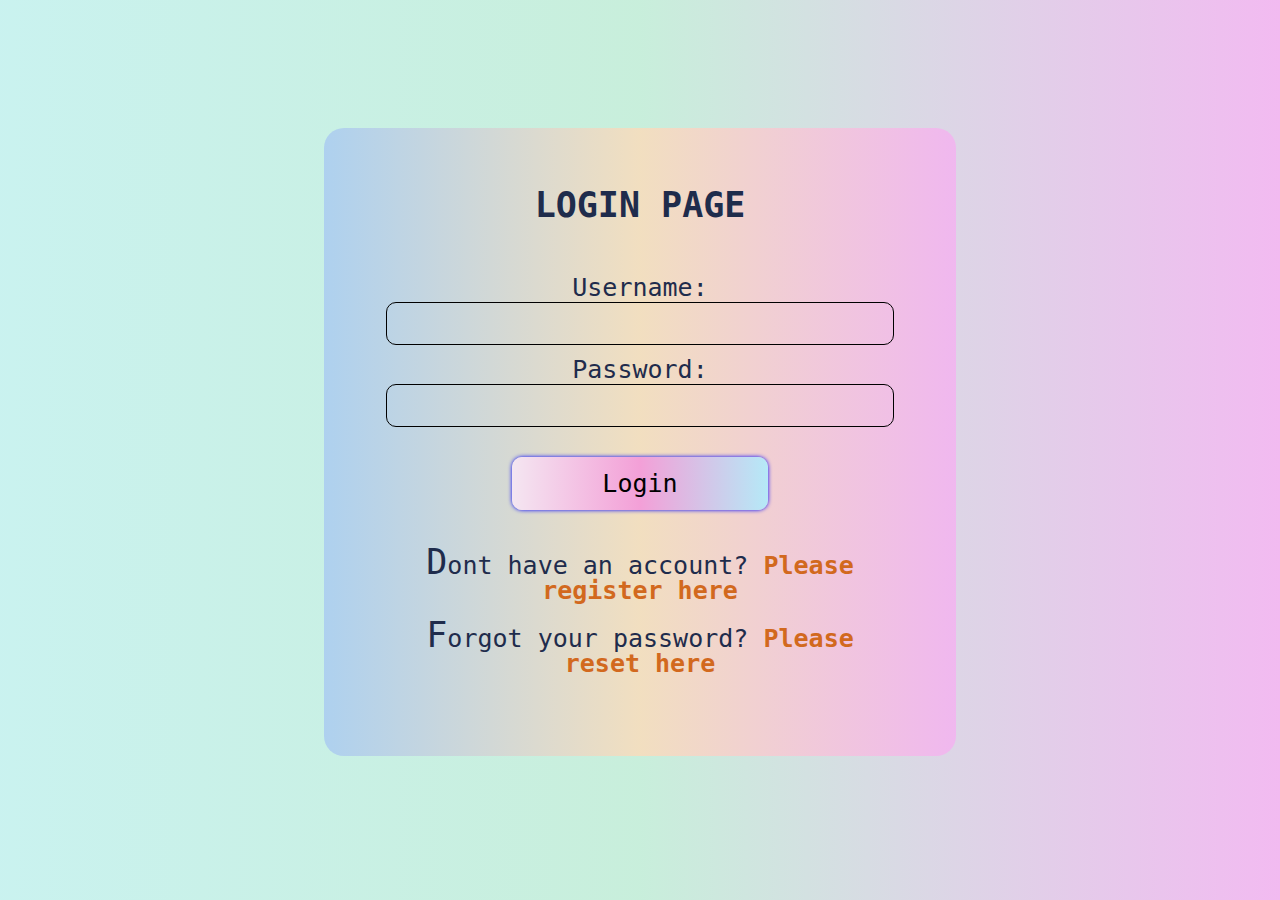
<file: index.html>
<!DOCTYPE html>
<html lang="en">

<head>
    <meta charset="UTF-8">
    <meta http-equiv="X-UA-Compatible" content="IE=edge">
    <meta name="viewport" content="width=device-width, initial-scale=1.0">
    <title>Login Page</title>
    <link rel="stylesheet" href="css/style.css">

</head>

<body>
    <div id="frame">
        
        <h1>Login Page</h1>

        <form>
            <label for="username">Username: </label>
            <input type="text" name="username" id="username">

            <label for="pass">Password:</label>
            <input type="password" name="pass" id="password">
            

                <input type="submit" style="text-align: center;"  value="Login">
        </form>
        <p class="pr">
            Dont have an account?
            <a href="html/register.html" target="_blank" >Please register here</a>
        </p>

        <p class="pr">
            Forgot your password?
            <a href="html/reset.html" target="_blank">Please reset here</a>
        </p>
    </div>





</body>

</html>
</file>
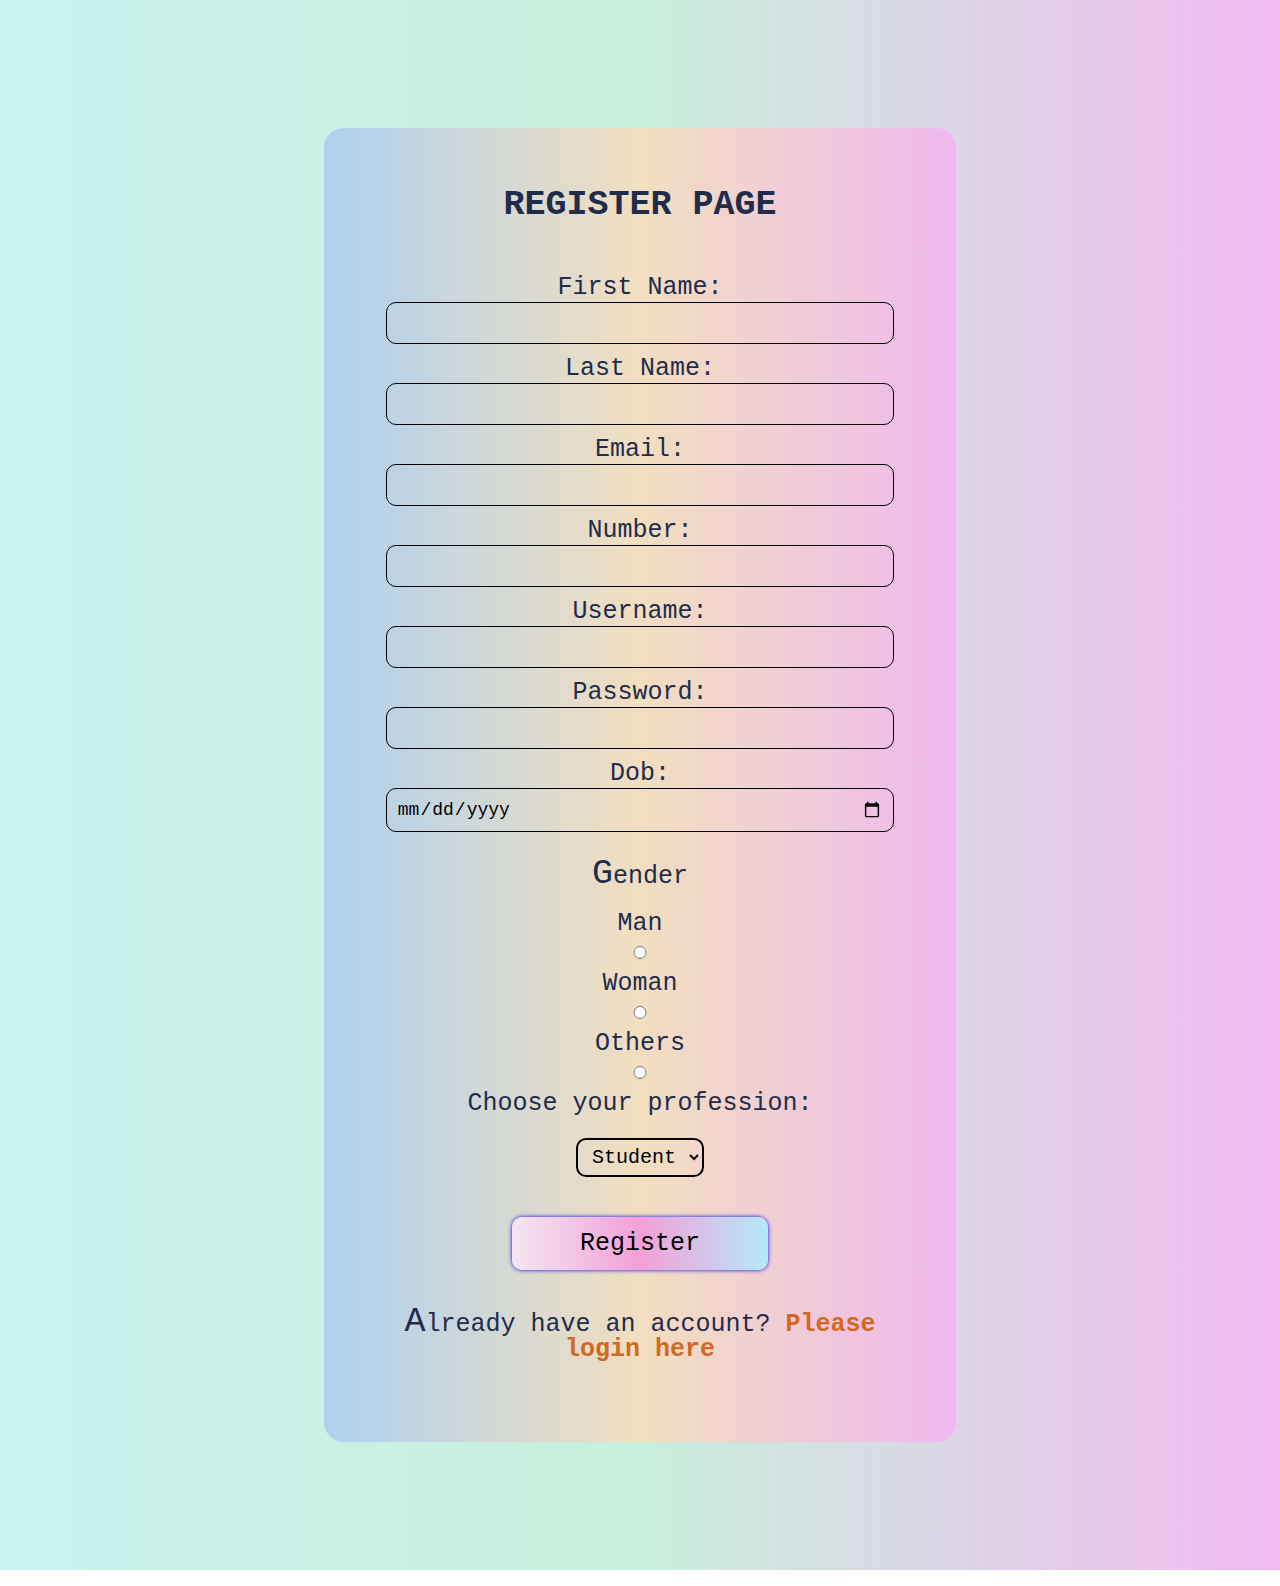
<file: html/register.html>
<!DOCTYPE html>
<html lang="en">

<head>
    <meta charset="UTF-8">
    <meta http-equiv="X-UA-Compatible" content="IE=edge">
    <meta name="viewport" content="width=device-width, initial-scale=1.0">
    <link rel="stylesheet" href="../css/style.css">
    <title>Register Page</title>
</head>

<body>
    <div id="frame">

        <h1>
            Register Page
        </h1>

        <form>

            <label for="fname">First Name: </label>
            <input type="text" name="fname" id="fname">

            <label for="lname">Last Name: </label>
            <input type="text" name="lname" id="lname">

            <label for="email">Email: </label>
            <input type="email" name="email" id="email">

            <label for="number">Number: </label>
            <input type="tel" name="number" id="number">

            <label for="username">Username: </label>
            <input type="text" name="username" id="username">

            <label for="pass">Password:</label>
            <input type="password" name="pass" id="password">

            <label for="dob">Dob:</label>
            <input type="date" name="dob" id="dob">

            <p class="pr">Gender</p>

            <label for="man">Man</label>
            <input type="radio" name="gender" id="man">

            <label for="woman">Woman</label>
            <input type="radio" name="gender" id="woman">

            <label for="others">Others</label>
            <input type="radio" name="gender" id="others">

            <label for="pro">Choose your profession:</label>
            <select id="pro" class="pr" name="pro">
                <option value="student">Student</option>
                <option value="teacher">Teacher</option>
                <option value="job">job</option>
                <option value="housewife">House-wife</option>
            </select>


            <input type="submit" value="Register">
        </form>
        <p class="pr">
            Already have an account?
            <a href="../index.html" target="_blank">  Please login here</a>
        </p>
    </div>

</body>

</html>
</file>
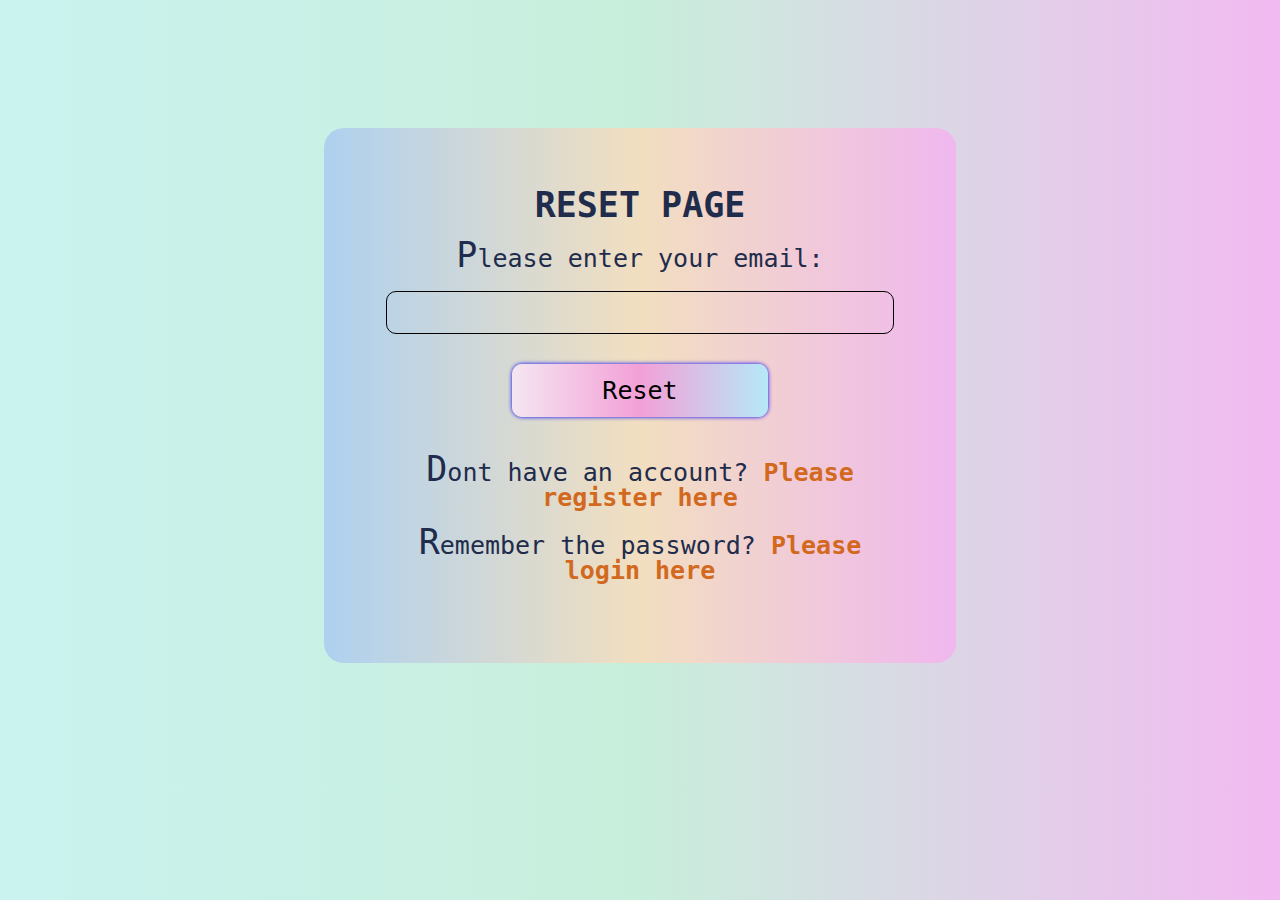
<file: html/reset.html>
<!DOCTYPE html>
<html lang="en">

<head>
    <meta charset="UTF-8">
    <meta http-equiv="X-UA-Compatible" content="IE=edge">
    <meta name="viewport" content="width=device-width, initial-scale=1.0">
    <link rel="stylesheet" href="../css/style.css">
    <title>Reset Page</title>
</head>

<body>
    <div id="frame">
        <h1 style="margin-bottom: 10px;">
            Reset Page
        </h1>
        <p class="pr">
            Please enter your email:</p>
        <form>

            <input type="email" name="email" id="email">

            <input type="submit" value="Reset">

        </form>
        <p class="pr">
            Dont have an account? 
            <a href="register.html" target="_blank"> Please register here</a>
        </p>
        <p class="pr">
            Remember the password? 
            <a href="../index.html" target="_blank"> Please login here</a>
        </p>
    </div>


</body>

</html>
</file>
<file: css/style.css>
/* universal selector */
* {
    margin: 0;
    padding: 0;
    border: 0;
    outline: 0;
    text-decoration: none;
    font-family: monospace;
    font-size: 25px;
}

/* id selector */
#frame {
    /* background-color: #c9efdc; */
    /* background: linear-gradient(90deg, hsla(175, 79%, 63%, 1) 0%, hsla(82, 96%, 57%, 1) 100%); */
    background: linear-gradient(90deg, hsla(208, 67%, 81%, 1) 0%, hsla(37, 65%, 85%, 1) 50%, hsla(301, 65%, 83%, 1) 100%);
    color: #1f2c4c;
    width: 40%;
    text-align: center;
    margin: 10% auto;
    padding: 60px;
    border-radius: 20px;
    
    /* padding-right: 10px; */
}

#frame:hover{
    box-shadow: 0px 0px 20px #fff;
}

/* eliment selector */
body {

    /* background-color: #bbdefb; */
    background: linear-gradient(90deg, hsla(176, 61%, 87%, 1) 0%, hsla(150, 54%, 86%, 1) 50%, hsla(301, 68%, 84%, 1) 100%);

}

/* descendant selector */
#frame>h1 {
    font-size: 35px;
    line-height: 35px;
    text-transform: uppercase;
    margin-bottom: 50px;
}

/* gruping selector */
/* label,
input, */
.pr {
    /* display: flex; */
    font-size: 25px;
    line-height: 25px;
    margin: 20px auto;
}

.pr a{
    /* text-transform: uppercase; */
    color: chocolate;
    font-weight: 600;
}

.pr::first-letter{
    font-size: 35px;
}

select{
    display: block;
    width: 25%;
    margin: 20px auto;
    padding: 5px;
    font-size: 10px;
    background-color: transparent;
    /* border: 2px solid; */
    border-radius: 10px;
}
option{
    background-color: bisque;
    /* font-size: 18px; */

}
#pro, option{
    font-size: 20px;
    text-align: center;
    border-color: black;
    border-width: 2px;
    border-style:double;
}

/* attribute selector */

input {
    background-color: transparent;
    width: 95%;
    margin: 0px auto 10px;
    border: 1px solid;
    /* color: #fff; */
    padding: 10px;
    /* margin-bottom: 10px; */
    font-size: 18px;
    border-radius: 10px;
}

input[type="submit"] {
    width: 50%;
    margin: 20px auto;
    text-transform: capitalize;
    /* text-align: center; */
    font-size: 25px;
    /* background: linear-gradient(90deg, hsla(38, 81%, 52%, 1) 0%, hsla(62, 76%, 64%, 1) 100%); */
    background: linear-gradient(90deg, hsla(313, 39%, 93%, 1) 0%, hsla(320, 78%, 79%, 1) 50%, hsla(193, 81%, 84%, 1) 100%);
    padding: 12px 24px;
    border: none;
    border-radius: 10px;
    box-shadow: 0px 0px 4px blue;

}   

input[type="submit"]:hover {
    background: linear-gradient(90deg, hsla(154, 100%, 76%, 1) 0%, hsla(234, 100%, 83%, 1) 50%, hsla(288, 100%, 81%, 1) 100%);
    /* background: linear-gradient(90deg, hsla(189, 100%, 50%, 1) 0%, hsla(248, 16%, 61%, 1) 100%); */
    /* transition: ease-in-out 0.2s; */
    font-size: 30px;
    box-shadow: 0px 0px 8px black;
}
</file>
